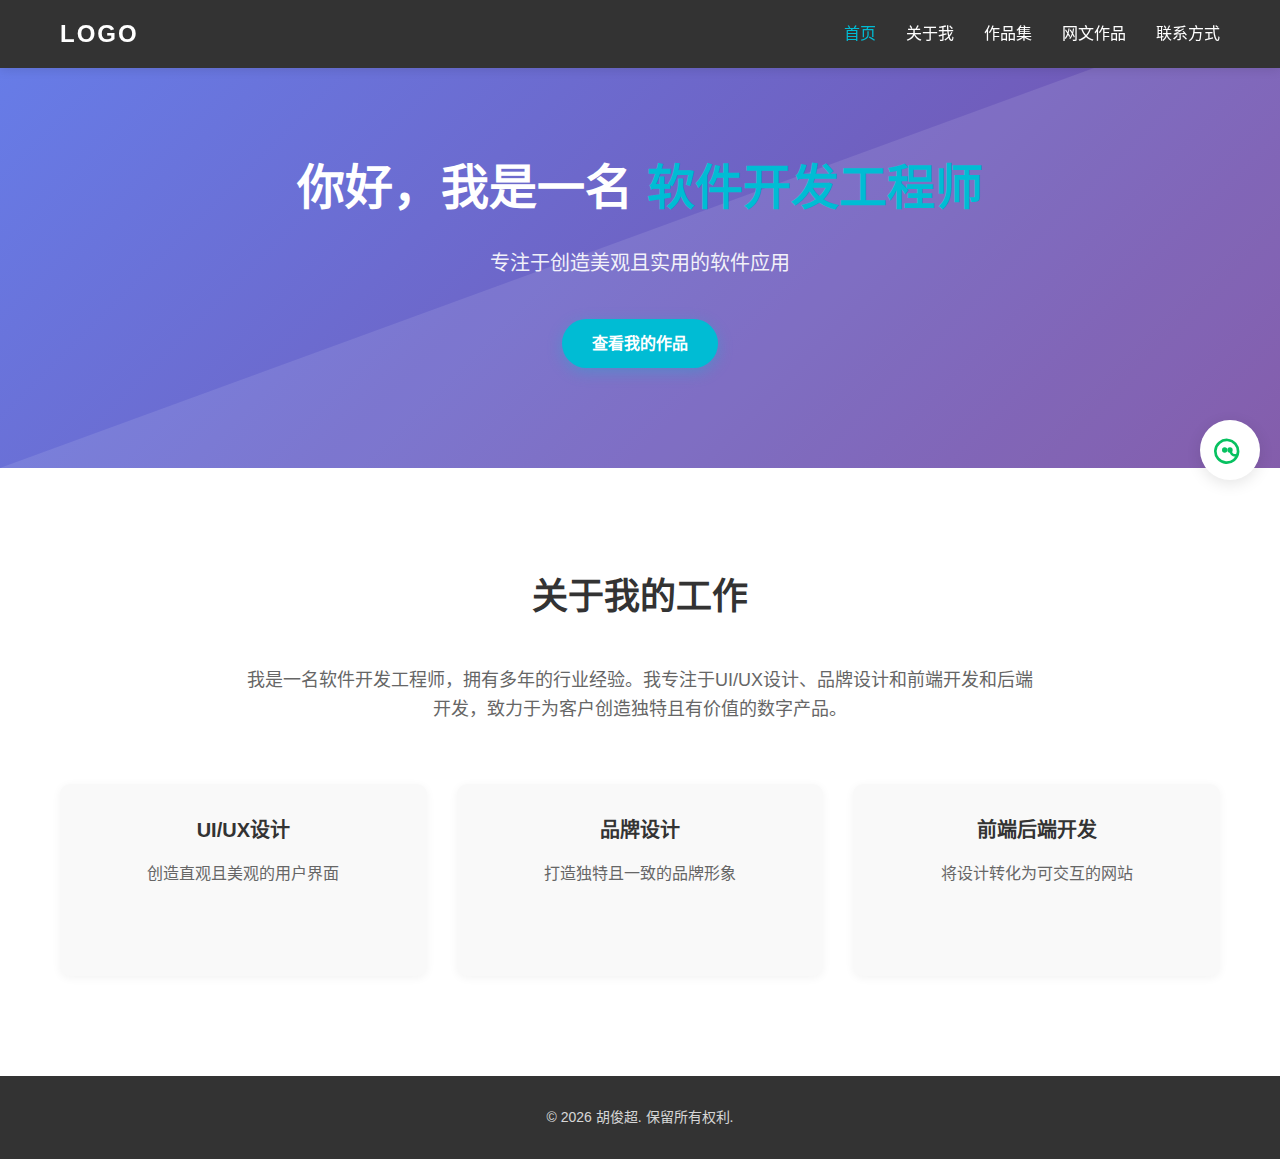
<file: index.html>
<!DOCTYPE html>
<html lang="zh-CN">
<head>
    <meta charset="UTF-8">
    <meta name="viewport" content="width=device-width, initial-scale=1.0">
    <title>胡俊超个人网站</title>
    <link rel="stylesheet" href="styles.css">
</head>
<body>
    <!-- 导航栏 -->
    <nav class="navbar">
        <div class="container">
            <a href="index.html" class="logo">LOGO</a>
            <ul class="nav-links">
                <li><a href="index.html" class="active">首页</a></li>
                <li><a href="about.html">关于我</a></li>
                <li><a href="portfolio.html">作品集</a></li>
                <li><a href="novel.html">网文作品</a></li>
                <li><a href="contact.html">联系方式</a></li>
            </ul>
        </div>
    </nav>

    <!-- 英雄区域 -->
    <section class="hero">
        <div class="container">
            <h1>你好，我是一名 <span>软件开发工程师</span></h1>
            <p>专注于创造美观且实用的软件应用</p>
            <a href="portfolio.html" class="btn">查看我的作品</a>
        </div>
    </section>

    <!-- 简介区域 -->
    <section class="intro">
        <div class="container">
            <h2>关于我的工作</h2>
            <p>我是一名软件开发工程师，拥有多年的行业经验。我专注于UI/UX设计、品牌设计和前端开发和后端开发，致力于为客户创造独特且有价值的数字产品。</p>
            <div class="skills">
                <div class="skill-item">
                    <h3>UI/UX设计</h3>
                    <p>创造直观且美观的用户界面</p>
                </div>
                <div class="skill-item">
                    <h3>品牌设计</h3>
                    <p>打造独特且一致的品牌形象</p>
                </div>
                <div class="skill-item">
                    <h3>前端后端开发</h3>
                    <p>将设计转化为可交互的网站</p>
                </div>
            </div>
        </div>
    </section>

    <!-- 页脚 -->
    <footer>
        <div class="container">
            <p>&copy; 2026 胡俊超. 保留所有权利.</p>
        </div>
    </footer>

    <!-- 侧边微信图标 -->
    <div class="wechat-sidebar" onclick="toggleWechat()">
        <div class="wechat-icon">
            <svg viewBox="0 0 24 24" width="32" height="32" fill="none" stroke="#07c160" stroke-width="2" stroke-linecap="round" stroke-linejoin="round">
                <path d="M15.04 19.46a8.5 8.5 0 0 1-11.01-12.97 8.5 8.5 0 1 1 11.01 12.97z"></path>
                <circle cx="8" cy="12" r="1"></circle>
                <circle cx="12" cy="12" r="1"></circle>
                <path d="M16 16c-2 0-3.5-1.5-3.5-3.5"></path>
            </svg>
        </div>
        <div class="wechat-qrcode" id="wechat-qrcode">
            <p>微信号：qcgz_hjc0821</p>
        </div>
    </div>

    <script>
        function toggleWechat() {
            const qrcode = document.getElementById('wechat-qrcode');
            if (qrcode.style.display === 'block') {
                qrcode.style.display = 'none';
            } else {
                qrcode.style.display = 'block';
            }
        }
    </script>
</body>
</html>
</file>
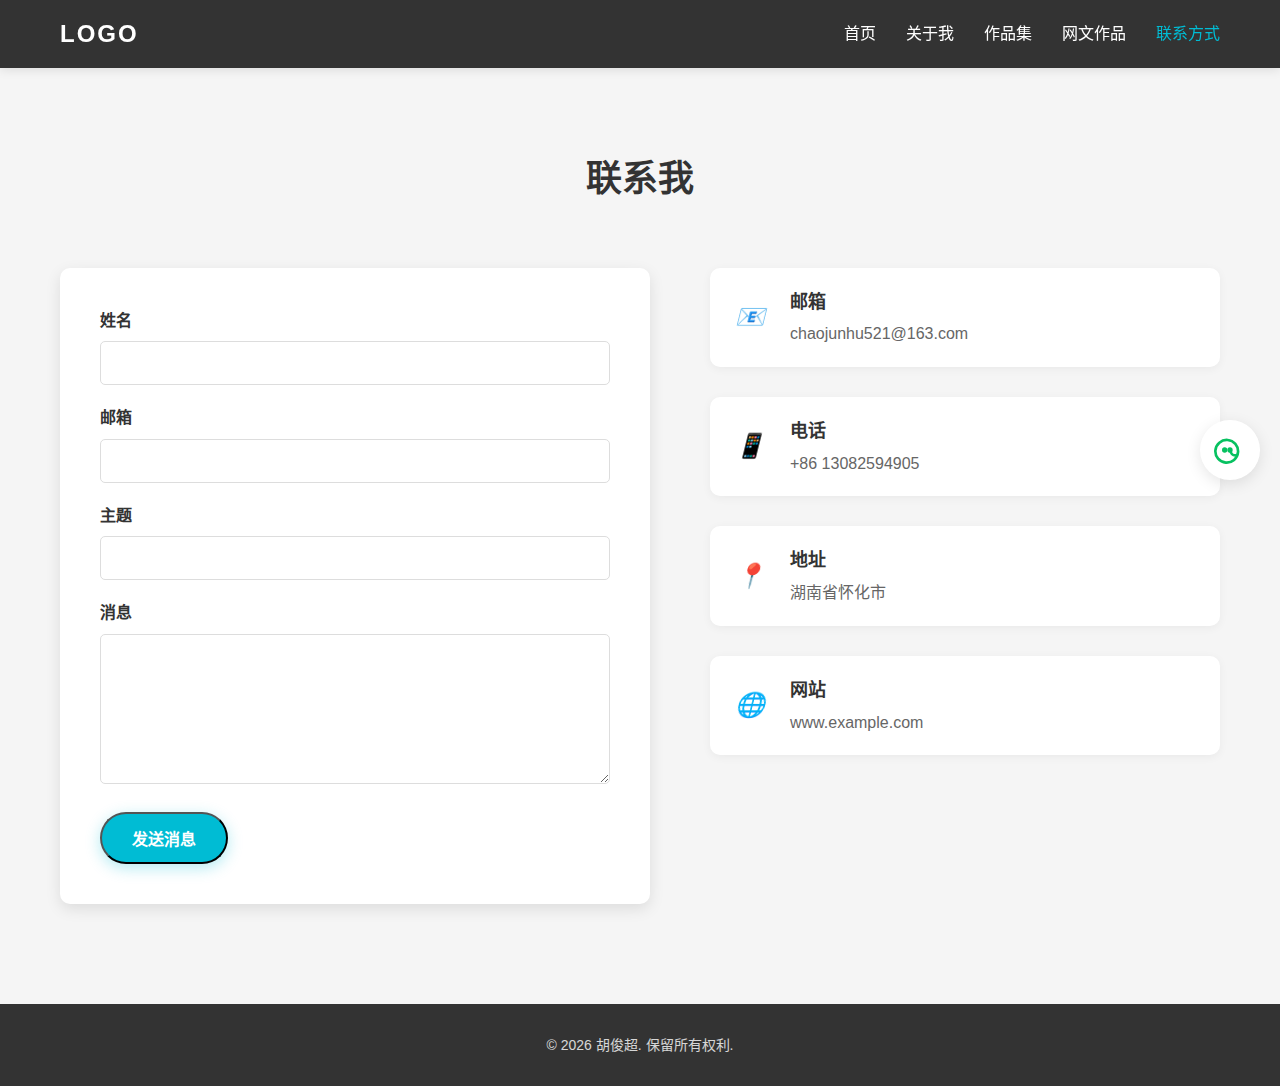
<file: contact.html>
<!DOCTYPE html>
<html lang="zh-CN">
<head>
    <meta charset="UTF-8">
    <meta name="viewport" content="width=device-width, initial-scale=1.0">
    <title>联系方式 - 个人展示网站</title>
    <link rel="stylesheet" href="styles.css">
</head>
<body>
    <!-- 导航栏 -->
    <nav class="navbar">
        <div class="container">
            <a href="index.html" class="logo">LOGO</a>
            <ul class="nav-links">
                <li><a href="index.html">首页</a></li>
                <li><a href="about.html">关于我</a></li>
                <li><a href="portfolio.html">作品集</a></li>
                <li><a href="novel.html">网文作品</a></li>
                <li><a href="contact.html" class="active">联系方式</a></li>
            </ul>
        </div>
    </nav>

    <!-- 联系方式区域 -->
    <section class="contact">
        <div class="container">
            <h2>联系我</h2>
            <div class="contact-content">
                <div class="contact-form">
                    <form>
                        <div class="form-group">
                            <label for="name">姓名</label>
                            <input type="text" id="name" name="name" required>
                        </div>
                        <div class="form-group">
                            <label for="email">邮箱</label>
                            <input type="email" id="email" name="email" required>
                        </div>
                        <div class="form-group">
                            <label for="subject">主题</label>
                            <input type="text" id="subject" name="subject" required>
                        </div>
                        <div class="form-group">
                            <label for="message">消息</label>
                            <textarea id="message" name="message" required></textarea>
                        </div>
                        <button type="submit" class="btn">发送消息</button>
                    </form>
                </div>
                <div class="contact-info">
                    <div class="contact-item">
                        <i>📧</i>
                        <div>
                            <h3>邮箱</h3>
                            <p>chaojunhu521@163.com</p>
                        </div>
                    </div>
                    <div class="contact-item">
                        <i>📱</i>
                        <div>
                            <h3>电话</h3>
                            <p>+86 13082594905</p>
                        </div>
                    </div>
                    <div class="contact-item">
                        <i>📍</i>
                        <div>
                            <h3>地址</h3>
                            <p>湖南省怀化市</p>
                        </div>
                    </div>
                    <div class="contact-item">
                        <i>🌐</i>
                        <div>
                            <h3>网站</h3>
                            <p>www.example.com</p>
                        </div>
                    </div>
                </div>
            </div>
        </div>
    </section>

    <!-- 页脚 -->
    <footer>
        <div class="container">
            <p>&copy; 2026 胡俊超. 保留所有权利.</p>
        </div>
    </footer>

    <!-- 侧边微信图标 -->
    <div class="wechat-sidebar" onclick="toggleWechat()">
        <div class="wechat-icon">
            <svg viewBox="0 0 24 24" width="32" height="32" fill="none" stroke="#07c160" stroke-width="2" stroke-linecap="round" stroke-linejoin="round">
                <path d="M15.04 19.46a8.5 8.5 0 0 1-11.01-12.97 8.5 8.5 0 1 1 11.01 12.97z"></path>
                <circle cx="8" cy="12" r="1"></circle>
                <circle cx="12" cy="12" r="1"></circle>
                <path d="M16 16c-2 0-3.5-1.5-3.5-3.5"></path>
            </svg>
        </div>
        <div class="wechat-qrcode" id="wechat-qrcode">
            <p>微信号：qcgz_hjc0821</p>
        </div>
    </div>

    <script>
        function toggleWechat() {
            const qrcode = document.getElementById('wechat-qrcode');
            if (qrcode.style.display === 'block') {
                qrcode.style.display = 'none';
            } else {
                qrcode.style.display = 'block';
            }
        }
    </script>
</body>
</html>
</file>
<file: styles.css>
/* 全局样式 */
* {
    margin: 0;
    padding: 0;
    box-sizing: border-box;
}

body {
    font-family: 'Arial', sans-serif;
    line-height: 1.6;
    color: #333;
    background-color: #f5f5f5;
}

.container {
    max-width: 1200px;
    margin: 0 auto;
    padding: 0 20px;
}

/* 导航栏 */
.navbar {
    background-color: #333;
    padding: 15px 0;
    position: fixed;
    top: 0;
    left: 0;
    right: 0;
    z-index: 1000;
    box-shadow: 0 2px 10px rgba(0,0,0,0.1);
}

.navbar .container {
    display: flex;
    justify-content: space-between;
    align-items: center;
}

.logo {
    font-size: 24px;
    font-weight: bold;
    color: #fff;
    text-decoration: none;
    letter-spacing: 2px;
}

.nav-links {
    display: flex;
    list-style: none;
}

.nav-links li {
    margin-left: 30px;
}

.nav-links a {
    color: #fff;
    text-decoration: none;
    font-size: 16px;
    transition: color 0.3s ease;
}

.nav-links a:hover, .nav-links a.active {
    color: #00bcd4;
}

/* 英雄区域 */
.hero {
    background: linear-gradient(135deg, #667eea 0%, #764ba2 100%);
    color: #fff;
    padding: 150px 0 100px;
    text-align: center;
    position: relative;
    overflow: hidden;
}

.hero::before {
    content: '';
    position: absolute;
    top: 0;
    left: 0;
    right: 0;
    bottom: 0;
    background: url('data:image/svg+xml;utf8,<svg xmlns="http://www.w3.org/2000/svg" viewBox="0 0 100 100" preserveAspectRatio="none"><polygon fill="rgba(255,255,255,0.1)" points="0,100 100,0 100,100"/></svg>');
    background-size: cover;
}

.hero .container {
    position: relative;
    z-index: 1;
}

.hero h1 {
    font-size: 48px;
    margin-bottom: 20px;
    font-weight: 700;
}

.hero h1 span {
    color: #00bcd4;
}

.hero p {
    font-size: 20px;
    margin-bottom: 40px;
    opacity: 0.9;
}

.btn {
    display: inline-block;
    background-color: #00bcd4;
    color: #fff;
    padding: 12px 30px;
    border-radius: 30px;
    text-decoration: none;
    font-size: 16px;
    font-weight: 600;
    transition: all 0.3s ease;
    box-shadow: 0 4px 15px rgba(0,188,212,0.3);
}

.btn:hover {
    background-color: #0097a7;
    transform: translateY(-3px);
    box-shadow: 0 6px 20px rgba(0,188,212,0.4);
}

/* 简介区域 */
.intro {
    padding: 100px 0;
    background-color: #fff;
}

.intro h2 {
    font-size: 36px;
    text-align: center;
    margin-bottom: 40px;
    color: #333;
}

.intro p {
    font-size: 18px;
    text-align: center;
    max-width: 800px;
    margin: 0 auto 60px;
    color: #666;
}

.skills {
    display: grid;
    grid-template-columns: repeat(auto-fit, minmax(300px, 1fr));
    gap: 30px;
}

.skill-item {
    background-color: #f9f9f9;
    padding: 30px;
    border-radius: 10px;
    text-align: center;
    transition: all 0.3s ease;
    box-shadow: 0 2px 10px rgba(0,0,0,0.05);
}

.skill-item:hover {
    transform: translateY(-10px);
    box-shadow: 0 10px 20px rgba(0,0,0,0.1);
}

.skill-item h3 {
    font-size: 20px;
    margin-bottom: 15px;
    color: #333;
}

.skill-item p {
    color: #666;
    font-size: 16px;
}

/* 关于我页面 */
.about {
    padding: 150px 0 100px;
    background-color: #f5f5f5;
}

.about-content {
    display: flex;
    flex-wrap: wrap;
    gap: 60px;
    align-items: center;
}

.about-text {
    flex: 1;
    min-width: 300px;
}

.about-text h2 {
    font-size: 36px;
    margin-bottom: 30px;
    color: #333;
}

.about-text p {
    font-size: 18px;
    margin-bottom: 20px;
    color: #666;
}

.about-image {
    flex: 1;
    min-width: 300px;
}

.about-image img {
    width: 100%;
    border-radius: 10px;
    box-shadow: 0 10px 30px rgba(0,0,0,0.1);
}

/* 作品集页面 */
.portfolio {
    padding: 150px 0 100px;
    background-color: #fff;
}

.portfolio h2 {
    font-size: 36px;
    text-align: center;
    margin-bottom: 60px;
    color: #333;
}

.portfolio-grid {
    display: grid;
    grid-template-columns: repeat(auto-fit, minmax(350px, 1fr));
    gap: 30px;
}

.portfolio-item {
    position: relative;
    overflow: hidden;
    border-radius: 10px;
    box-shadow: 0 5px 15px rgba(0,0,0,0.1);
    transition: all 0.3s ease;
}

.portfolio-item:hover {
    transform: translateY(-10px);
    box-shadow: 0 15px 30px rgba(0,0,0,0.2);
}

.portfolio-item img {
    width: 100%;
    height: 250px;
    object-fit: cover;
    transition: transform 0.3s ease;
}

.portfolio-item:hover img {
    transform: scale(1.1);
}

.portfolio-info {
    position: absolute;
    bottom: 0;
    left: 0;
    right: 0;
    background: linear-gradient(transparent, rgba(0,0,0,0.8));
    color: #fff;
    padding: 30px 20px 20px;
    transform: translateY(100%);
    transition: transform 0.3s ease;
}

.portfolio-item:hover .portfolio-info {
    transform: translateY(0);
}

.portfolio-info h3 {
    font-size: 20px;
    margin-bottom: 10px;
}

.portfolio-info p {
    font-size: 14px;
    opacity: 0.9;
}

/* 联系方式页面 */
.contact {
    padding: 150px 0 100px;
    background-color: #f5f5f5;
}

.contact h2 {
    font-size: 36px;
    text-align: center;
    margin-bottom: 60px;
    color: #333;
}

.contact-content {
    display: flex;
    flex-wrap: wrap;
    gap: 60px;
}

.contact-form {
    flex: 1;
    min-width: 300px;
    background-color: #fff;
    padding: 40px;
    border-radius: 10px;
    box-shadow: 0 5px 15px rgba(0,0,0,0.1);
}

.form-group {
    margin-bottom: 20px;
}

.form-group label {
    display: block;
    margin-bottom: 8px;
    font-weight: 600;
    color: #333;
}

.form-group input,
.form-group textarea {
    width: 100%;
    padding: 12px;
    border: 1px solid #ddd;
    border-radius: 5px;
    font-size: 16px;
    transition: border-color 0.3s ease;
}

.form-group input:focus,
.form-group textarea:focus {
    outline: none;
    border-color: #00bcd4;
}

.form-group textarea {
    resize: vertical;
    min-height: 150px;
}

.contact-info {
    flex: 1;
    min-width: 300px;
}

.contact-item {
    display: flex;
    align-items: center;
    margin-bottom: 30px;
    background-color: #fff;
    padding: 20px;
    border-radius: 10px;
    box-shadow: 0 2px 10px rgba(0,0,0,0.05);
}

.contact-item i {
    font-size: 24px;
    color: #00bcd4;
    margin-right: 20px;
    width: 40px;
    text-align: center;
}

.contact-item h3 {
    font-size: 18px;
    margin-bottom: 5px;
    color: #333;
}

.contact-item p {
    color: #666;
}

/* 页脚 */
footer {
    background-color: #333;
    color: #fff;
    text-align: center;
    padding: 30px 0;
}

footer p {
    font-size: 14px;
    opacity: 0.8;
}

/* 响应式设计 */
@media (max-width: 768px) {
    .hero h1 {
        font-size: 36px;
    }
    
    .hero p {
        font-size: 18px;
    }
    
    .navbar .container {
        flex-direction: column;
    }
    
    .nav-links {
        margin-top: 15px;
    }
    
    .nav-links li {
        margin: 0 10px;
    }
    
    .about-content,
    .contact-content {
        flex-direction: column;
    }
}

@media (max-width: 480px) {
    .hero h1 {
        font-size: 28px;
    }
    
    .hero p {
        font-size: 16px;
    }
    
    .intro h2,
    .about h2,
    .portfolio h2,
    .contact h2 {
        font-size: 28px;
    }
    
    .portfolio-grid {
        grid-template-columns: 1fr;
    }
}

/* 工作经历区域 */
.work-experience {
    padding: 100px 0;
    background-color: #fff;
}

.work-experience h2 {
    font-size: 36px;
    text-align: center;
    margin-bottom: 60px;
    color: #333;
}

.experience-list {
    max-width: 800px;
    margin: 0 auto;
}

.experience-item {
    background-color: #f9f9f9;
    border-radius: 10px;
    margin-bottom: 20px;
    box-shadow: 0 2px 10px rgba(0,0,0,0.05);
    cursor: pointer;
    transition: all 0.3s ease;
}

.experience-item:hover {
    transform: translateY(-5px);
    box-shadow: 0 8px 20px rgba(0,0,0,0.1);
}

.experience-header {
    display: flex;
    justify-content: space-between;
    align-items: center;
    padding: 25px 30px;
}

.experience-company h3 {
    font-size: 22px;
    color: #333;
    margin-bottom: 5px;
}

.experience-date {
    color: #00bcd4;
    font-weight: 600;
    font-size: 14px;
}

.experience-toggle {
    font-size: 20px;
    color: #00bcd4;
    transition: transform 0.3s ease;
}

.experience-details {
    display: none;
    padding: 0 30px 25px 30px;
    border-top: 1px solid #eee;
}

.experience-details p {
    margin-bottom: 10px;
    color: #666;
}

.experience-details ul {
    margin-left: 20px;
    color: #666;
}

.experience-details li {
    margin-bottom: 8px;
    line-height: 1.6;
}

/* 侧边微信图标 */
.wechat-sidebar {
    position: fixed;
    right: 20px;
    bottom: 50%;
    transform: translateY(50%);
    z-index: 1000;
    cursor: pointer;
}

.wechat-icon {
    background-color: #fff;
    width: 60px;
    height: 60px;
    border-radius: 50%;
    display: flex;
    justify-content: center;
    align-items: center;
    box-shadow: 0 4px 15px rgba(0,0,0,0.1);
    transition: all 0.3s ease;
}

.wechat-icon:hover {
    background-color: #07c160;
    transform: scale(1.1);
}

.wechat-icon:hover svg {
    stroke: #fff;
}

.wechat-qrcode {
    position: absolute;
    right: 80px;
    bottom: 50%;
    transform: translateY(50%);
    background-color: #fff;
    padding: 20px 25px;
    border-radius: 10px;
    box-shadow: 0 4px 15px rgba(0,0,0,0.1);
    display: none;
    min-width: 200px;
}

.wechat-qrcode::before {
    content: '';
    position: absolute;
    right: -10px;
    top: 50%;
    transform: translateY(-50%);
    border-left: 10px solid #fff;
    border-top: 10px solid transparent;
    border-bottom: 10px solid transparent;
}

.wechat-qrcode p {
    font-size: 16px;
    color: #333;
    font-weight: 600;
    text-align: center;
    margin: 0;
}

/* 网文作品页面 */
.novel {
    padding: 150px 0 100px;
    background-color: #f5f5f5;
}

.novel h2 {
    font-size: 36px;
    text-align: center;
    margin-bottom: 60px;
    color: #333;
}

.novel-section {
    margin-bottom: 60px;
}

.novel-section h3 {
    font-size: 28px;
    margin-bottom: 30px;
    color: #333;
    text-align: center;
}

.novel-grid {
    display: grid;
    grid-template-columns: repeat(auto-fit, minmax(300px, 1fr));
    gap: 30px;
}

.novel-item {
    background-color: #fff;
    border-radius: 10px;
    overflow: hidden;
    box-shadow: 0 5px 15px rgba(0,0,0,0.1);
    transition: all 0.3s ease;
}

.novel-item:hover {
    transform: translateY(-10px);
    box-shadow: 0 15px 30px rgba(0,0,0,0.2);
}

.novel-image {
    height: 250px;
    overflow: hidden;
}

.novel-image img {
    width: 100%;
    height: 100%;
    object-fit: cover;
    transition: transform 0.3s ease;
}

.novel-item:hover .novel-image img {
    transform: scale(1.1);
}

.novel-info {
    padding: 25px;
}

.novel-info h4 {
    font-size: 20px;
    margin-bottom: 10px;
    color: #333;
}

.novel-platform {
    color: #00bcd4;
    font-size: 14px;
    font-weight: 600;
    margin-bottom: 10px;
}

.novel-desc {
    color: #666;
    font-size: 14px;
    line-height: 1.6;
    margin-bottom: 15px;
}

/* 小说内容展示区域 */
.novel-content {
    margin-top: 60px;
    padding: 40px;
    background-color: #fff;
    border-radius: 10px;
    box-shadow: 0 5px 15px rgba(0,0,0,0.1);
}

.novel-content h3 {
    font-size: 28px;
    margin-bottom: 30px;
    color: #333;
    text-align: center;
}

.chapter-card {
    max-width: 800px;
    margin: 0 auto;
}

.chapter-card h4 {
    font-size: 22px;
    margin-bottom: 20px;
    color: #333;
    text-align: center;
    padding-bottom: 15px;
    border-bottom: 2px solid #00bcd4;
}

.chapter-card p {
    font-size: 16px;
    line-height: 1.8;
    color: #555;
    margin-bottom: 15px;
    text-indent: 2em;
}

/* 响应式设计 - 网文作品 */
@media (max-width: 768px) {
    .novel-content {
        padding: 20px;
    }
    
    .novel-content h3 {
        font-size: 24px;
    }
    
    .chapter-card h4 {
        font-size: 20px;
    }
    
    .chapter-card p {
        font-size: 15px;
    }
}

@media (max-width: 480px) {
    .novel-content {
        padding: 15px;
    }
    
    .novel-content h3 {
        font-size: 22px;
    }
    
    .chapter-card h4 {
        font-size: 18px;
    }
    
    .chapter-card p {
        font-size: 14px;
    }
}
</file>
